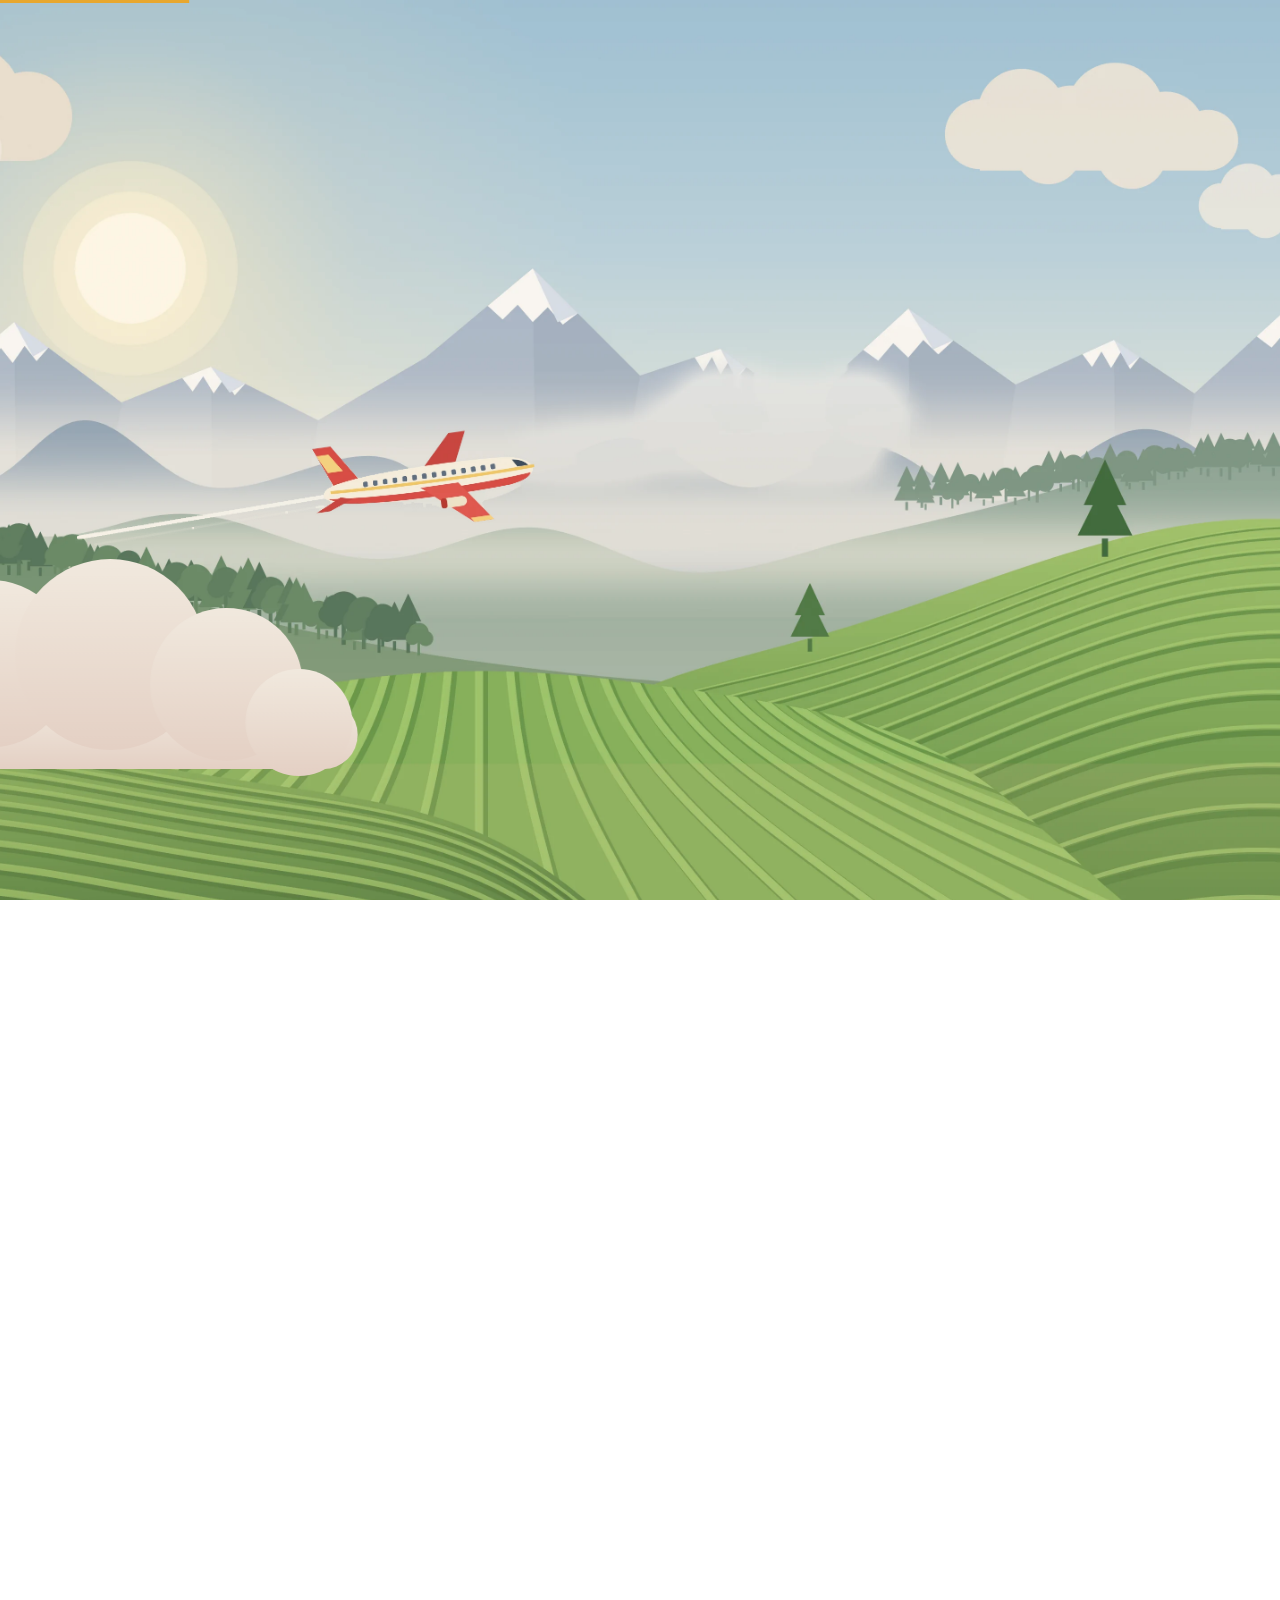
<file: index.html>
<!doctype html>
<html lang="en">
<head>
  <meta charset="utf-8">
  <title>Akash Tamang — Growth &amp; Strategy</title>
  <meta http-equiv="refresh" content="0; url=akash-portfolio-github/">
  <link rel="canonical" href="akash-portfolio-github/">
  <script>location.replace("akash-portfolio-github/" + location.hash);</script>
</head>
<body>
  <p><a href="akash-portfolio-github/">Open Akash Tamang's story →</a></p>
</body>
</html>
</file>
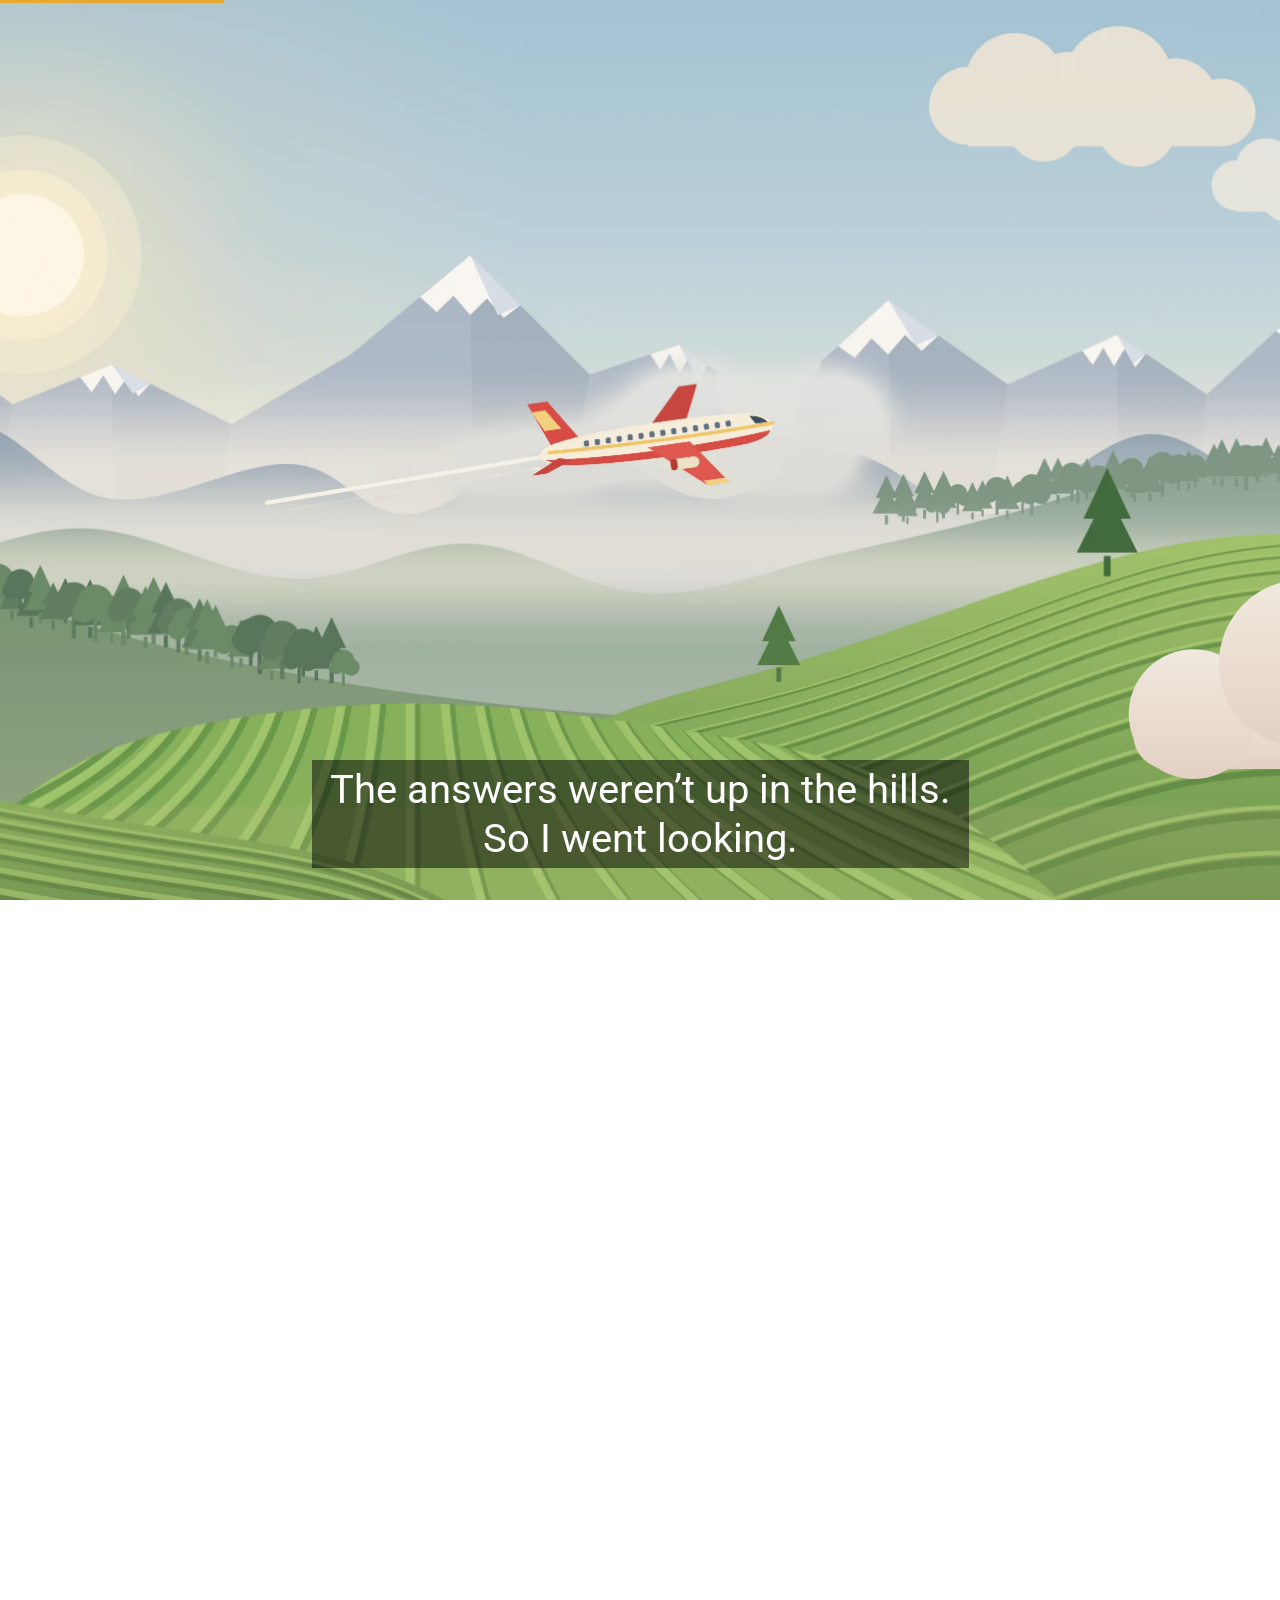
<file: akash-portfolio-github/index.html>
<!doctype html>
<html lang="en">
<head>
  <meta charset="utf-8">
  <meta name="viewport" content="width=device-width, initial-scale=1">
  <title>Akash Tamang — Growth &amp; Strategy</title>
  <meta name="description" content="Akash Tamang, Sr. Manager, Growth & Strategy. Scroll through my story.">
  <meta property="og:title" content="Akash Tamang — Growth & Strategy">
  <meta property="og:description" content="Scroll through my story.">
  <link rel="icon" href="data:image/svg+xml,%3Csvg xmlns='http://www.w3.org/2000/svg' viewBox='0 0 64 64'%3E%3Crect width='64' height='64' rx='14' fill='%23e8a72e'/%3E%3Ctext x='32' y='44' font-family='Arial' font-weight='700' font-size='34' text-anchor='middle' fill='%231d1505'%3EA%3C/text%3E%3C/svg%3E">
  <link rel="preconnect" href="https://fonts.googleapis.com">
  <link rel="preconnect" href="https://fonts.gstatic.com" crossorigin>
  <link href="https://fonts.googleapis.com/css2?family=Roboto:wght@300;400;500;700&display=swap" rel="stylesheet">
  <link rel="stylesheet" href="css/style.css">
</head>
<body>
  <div id="loader">Loading…</div>
  <div id="scenes" aria-hidden="true"></div>
  <div id="overlay"></div>
  <div id="subContainer"><p id="subtitle" class="subtitle" aria-live="polite"></p></div>
  <div id="progress"></div>
  <div id="scroll-hint">Scroll <span>↓</span></div>
  <div id="debug" hidden></div>
  <div id="video-ui">
    <button id="play-btn" type="button">⏸ Pause</button>
    <button id="sound-btn" type="button" aria-pressed="false">🔊 Tap for sound</button>
    <a id="watch-link" href="#" target="_blank" rel="noopener">▶ Full pitch on YouTube</a>
  </div>
  <div id="spacer"></div>
  <noscript><p style="padding:2rem;color:#000">This story needs JavaScript to play.</p></noscript>
  <script src="js/story.js"></script>
  <script src="js/engine.js"></script>
  <script src="js/video.js"></script>
  <script src="js/intro.js"></script>
</body>
</html>
</file>
<file: akash-portfolio-github/css/style.css>
:root {
  --ink: #fff;
  --accent: #e8a72e;
  --card: rgba(20, 18, 14, 0.72);
}

* { box-sizing: border-box; }
html, body { margin: 0; }
body {
  font-family: Roboto, system-ui, sans-serif;
  color: var(--ink);
  background: linear-gradient(45deg, #eff4f9, #48b1bf);
  background-attachment: fixed;
}

/* ---------- scenes: each is a full-screen "camera" ---------- */
#scenes {
  position: fixed;
  inset: 0;
  overflow: hidden;
  opacity: 0;
  transition: opacity 0.8s ease;
}
body.ready #scenes { opacity: 1; }

.scene { position: absolute; inset: 0; overflow: hidden; }
.stage { position: absolute; left: 50%; top: 50%; transform-origin: 50% 50%; }
.world { position: absolute; left: 0; top: 0; transform-origin: 0 0; }

.layer {
  position: absolute;
  display: block;
  max-width: none;
  transform-origin: 50% 50%;
  user-select: none;
  -webkit-user-drag: none;
}

/* blends the badge picture into the bottom of the bookshelf */
.feather-top {
  -webkit-mask-image: linear-gradient(to bottom, transparent 0, #000 70px);
  mask-image: linear-gradient(to bottom, transparent 0, #000 70px);
}

/* live shadow for the swinging ID card */
.lanyard { filter: drop-shadow(14px 10px 7px rgba(80, 45, 0, 0.28)); }

#spacer { width: 1px; }

/* ---------- subtitles (same look as the original) ---------- */
#subContainer {
  position: fixed;
  z-index: 110;
  bottom: 2rem;
  left: 0;
  display: flex;
  justify-content: center;
  width: 100%;
  padding: 0 16px;
  pointer-events: none;
}
#subContainer.top { top: 2rem; bottom: auto; }
body.portrait #subContainer { top: 2rem; bottom: auto; }

.subtitle {
  margin: 0;
  font-size: 4.4vh;
  font-weight: 400;
  line-height: 1.25;
  color: #fff;
  background: rgb(0 0 0 / 50%);
  padding: 0.5vh 2vh;
  text-align: center;
  max-width: 1100px;
  opacity: 0;
  transform: translateY(6px);
  transition: opacity 0.3s ease, transform 0.3s ease;
}
.subtitle { white-space: pre-line; /* two-line subtitles */ }
.subtitle.show { opacity: 1; transform: none; }
body.portrait .subtitle { font-size: 2.8vh; }

/* ---------- ending card ---------- */
#overlay { position: fixed; inset: 0; pointer-events: none; z-index: 100; overflow: hidden; }

/* cloud banks that sweep across the screen between outdoor scenes.
   --p goes 0 → 1: enters from the right edge, leaves past the left edge. */
.cloud, .drift {
  left: 0;
  width: auto;
  max-width: none;
  will-change: translate;
  translate: calc(100vw - var(--p, 0) * (100vw + 100%)) -50%;
}
.cloud { top: 50%; height: max(150vh, 60vw); }
.cloud.back { top: 44%; height: max(118vh, 48vw); opacity: 0.92; }
.drift { top: 20vh; height: 24vh; }
.drift.low { top: 74vh; height: 28vh; }
.contact-card {
  left: 50%;
  top: 50%;
  width: min(480px, calc(100vw - 32px));
  translate: -50% -50%;
  padding: 30px 26px;
  text-align: center;
  background: var(--card);
  backdrop-filter: blur(10px);
  -webkit-backdrop-filter: blur(10px);
  border-radius: 6px;
}
.contact-card h2 { margin: 0 0 8px; font-size: 30px; font-weight: 700; }
.contact-card p { margin: 0 0 22px; opacity: 0.85; font-weight: 300; font-size: 17px; }
.contact-card .links { display: flex; flex-wrap: wrap; gap: 10px; justify-content: center; }
.contact-card a {
  padding: 10px 20px;
  border-radius: 4px;
  background: var(--accent);
  color: #1d1505;
  font-weight: 500;
  text-decoration: none;
  transition: transform 0.15s ease, background 0.15s ease;
}
.contact-card a:hover { transform: translateY(-2px); background: #f3bb4e; }
.contact-card a:focus-visible { outline: 2px solid #fff; outline-offset: 3px; }

/* ---------- UI bits ---------- */
#progress {
  position: fixed;
  left: 0;
  top: 0;
  height: 3px;
  width: 100%;
  background: var(--accent);
  transform: scaleX(0);
  transform-origin: 0 50%;
  z-index: 130;
}

#scroll-hint {
  position: fixed;
  left: 50%;
  bottom: 22px;
  transform: translateX(-50%);
  padding: 8px 14px;
  font-size: 13px;
  letter-spacing: 0.16em;
  text-transform: uppercase;
  background: rgb(0 0 0 / 45%);
  transition: opacity 0.4s ease;
  z-index: 110;
}
#scroll-hint span { display: inline-block; animation: bob 1.4s ease-in-out infinite; }
@keyframes bob { 50% { transform: translateY(4px); } }

#loader {
  position: fixed;
  inset: 0;
  display: grid;
  place-items: center;
  color: #23414a;
  font-size: 18px;
  z-index: 200;
  transition: opacity 0.5s ease, visibility 0.5s;
}
body.ready #loader { opacity: 0; visibility: hidden; }

#debug {
  position: fixed;
  right: 12px;
  top: 12px;
  padding: 6px 10px;
  font: 12px/1.4 ui-monospace, monospace;
  background: #000a;
  z-index: 300;
}

@media (prefers-reduced-motion: reduce) {
  #scroll-hint span { animation: none; }
}

/* ---------- video on the Millet Amma monitor ---------- */
.screen { overflow: visible; pointer-events: none !important; }
.screen-skew {
  position: absolute; left: -2px; top: -2px;      /* bleeds 2px under the frame on every side */
  width: 166.3px; height: 86.5px;
  transform-origin: 0 0;
  transform: matrix(0.9532, 0.3031, 0, 1, 0, 0); /* maps onto the screen's slant */
  overflow: hidden;
  background: #000;
  opacity: 0;
  transition: opacity 0.6s ease;
}
body.video-on .screen-skew { opacity: 1; }
.screen-video {
  position: absolute; left: 0; top: -3.5px;          /* 16:9 video covering the screen */
  width: 1280px; height: 720px;                      /* real HD size so YouTube picks a sharp stream */
  transform-origin: 0 0; transform: scale(0.1299);
}
#monitor-video { width: 1280px; height: 720px; }
.screen-video video { display: block; width: 1280px; height: 720px; object-fit: cover; pointer-events: none; }
.bezel svg { display: block; }

#video-ui {
  position: fixed; right: 18px; bottom: 18px; z-index: 115;
  display: flex; gap: 8px; opacity: 0; visibility: hidden;
  transition: opacity 0.3s ease, visibility 0.3s;
}
body.video-zone #video-ui { opacity: 1; visibility: visible; }
#video-ui button, #video-ui a {
  font: 500 14px Roboto, system-ui, sans-serif; color: #fff; text-decoration: none;
  background: rgb(0 0 0 / 62%); border: 0; padding: 10px 14px; border-radius: 4px; cursor: pointer;
}
body.video-failed #video-ui button { display: none; }
body.portrait #video-ui { left: 12px; right: 12px; bottom: 14px; justify-content: center; flex-wrap: wrap; }
#sound-btn[aria-pressed="false"] { background: #e8a72e; color: #1d1505; }
#video-ui button:focus-visible, #video-ui a:focus-visible { outline: 2px solid #fff; outline-offset: 2px; }

/* ---------- first screen ---------- */
#scroll-hint { display: none; }
.intro {
  left: 0; top: 0; width: 100%; height: 100%;
  display: grid; place-items: center;
  background: linear-gradient(45deg, #e7f0f3 0%, #b4d6dd 42%, #6fb2c0 100%);
  color: #12303a;
  text-align: center;
}
.intro-inner { padding: 0 16px; display: flex; flex-direction: column; align-items: center; }
.intro-kicker {
  margin: 0 0 14px; font-size: 13px; font-weight: 500; letter-spacing: 0.32em; text-transform: uppercase;
  opacity: 0; animation: rise 0.9s 0.2s ease forwards;
}
.intro-title {
  margin: 0; font-weight: 300; line-height: 1.02; letter-spacing: -0.02em;
  font-size: clamp(38px, 10.5vw, 150px); white-space: nowrap;
  opacity: 0; animation: rise 1.1s 0.35s cubic-bezier(.2,.7,.2,1) forwards;
}
.intro-role {
  margin: 14px 0 0; font-size: clamp(16px, 2.1vw, 22px); font-weight: 400; opacity: 0;
  animation: rise 0.9s 0.6s ease forwards;
}
.intro-type {
  margin: 6vh 0 0; min-height: 2.6em; white-space: pre-line;
  font-size: clamp(20px, 2.6vw, 30px); font-weight: 300; line-height: 1.3;
}
.caret {
  display: inline-block; width: 1px; height: 1.05em; margin-left: 3px; vertical-align: -0.15em;
  background: currentColor; animation: blink 1s steps(1) infinite;
}
body.typed-done .caret { opacity: 0; animation: none; }
.mouse { margin-top: 4vh; opacity: 0; transition: opacity 0.8s ease; }
body.typed-done .mouse { opacity: 1; }
.mouse .wheel { animation: wheel 1.8s ease-in-out infinite; }
.mouse .chev { opacity: 0.25; animation: chev 1.8s ease-in-out infinite; }
.mouse .c2 { animation-delay: 0.25s; }
.wave {
  display: inline-block; transform-origin: 70% 75%;
  animation: wave 2.4s 1.2s ease-in-out infinite;
}
@keyframes wave {
  0%, 60%, 100% { transform: rotate(0deg); }
  8% { transform: rotate(16deg); } 16% { transform: rotate(-8deg); }
  24% { transform: rotate(16deg); } 32% { transform: rotate(-4deg); }
  40% { transform: rotate(12deg); } 48% { transform: rotate(0deg); }
}
@keyframes rise { from { opacity: 0; transform: translateY(18px); } to { opacity: 1; transform: none; } }
@keyframes blink { 50% { opacity: 0; } }
@keyframes wheel { 0% { transform: translateY(0); opacity: 1; } 70% { transform: translateY(12px); opacity: 0; } 100% { opacity: 0; } }
@keyframes chev { 0%, 100% { opacity: 0.2; } 40% { opacity: 1; } }
@media (prefers-reduced-motion: reduce) {
  .intro-kicker, .intro-title, .intro-role { animation: none; opacity: 1; }
  .mouse .wheel, .mouse .chev, .caret, .wave { animation: none; }
}

/* ---------- closing scene: back to the mountains ---------- */
.night-layer svg { display: block; }
.night .ridges .cl {
  stroke-dasharray: 1 1;
  /* each line starts a little after the one before it, all driven by scroll (--p) */
  stroke-dashoffset: clamp(0, calc(1 + var(--i) * 0.025 - var(--p, 0) * (1 + var(--n) * 0.025)), 1);
}
.night .moon { transform: translateY(calc(max(0, 1 - var(--p, 0) * 1.4) * 420px)); }
.quote {
  left: 0; top: 0; width: 100%; height: 100%;
  display: grid; place-items: start center; padding-top: 38vh;
}
.quote blockquote {
  margin: 0 16px; max-width: 980px; text-align: center; color: #fbf6ec;
  font-weight: 300; line-height: 1.35; font-size: clamp(20px, 2.9vw, 40px);
  text-shadow: 0 2px 18px rgba(0, 0, 0, 0.35);
}
body.portrait .quote { padding-top: 36vh; }

/* ---------- case studies ---------- */
.cases {
  left: 0; top: 0; width: 100%; height: 100%; overflow: hidden;
  background: radial-gradient(120% 90% at 80% 10%, #4a5258 0%, #36373b 55%, #2c2d30 100%);
  color: #f6f2ea; display: flex; flex-direction: column; justify-content: center;
}
.cases-head { padding: 0 8vw; margin-bottom: 4vh; }
.cases-kicker { margin: 0 0 8px; font-size: 13px; letter-spacing: .28em; text-transform: uppercase; opacity: .7; }
.cases h2 { margin: 0; font-weight: 300; font-size: clamp(30px, 4.2vw, 58px); letter-spacing: -.01em; }
.cases-track {
  display: flex; gap: clamp(16px, 2vw, 28px); width: max-content; padding: 0 8vw;
  transform: translate3d(calc(var(--p, 0) * (100vw - 100%)), 0, 0);
  will-change: transform;
}
.case {
  width: min(430px, 78vw); flex: none; background: #fff; color: #2f2f33;
  border-radius: 18px; overflow: hidden; border: 1px solid #3557d8;
  box-shadow: 0 24px 50px rgba(0,0,0,.35);
}
.case-photo { display: block; width: 100%; aspect-ratio: 900 / 382; object-fit: cover; }
.case-body { padding: 18px 22px 22px; }
.case-logo { display: block; height: 40px; max-width: 190px; width: auto; object-fit: contain; object-position: left center; }
.case h3 { margin: 12px 0 14px; font-size: clamp(16px, 1.35vw, 20px); font-weight: 600; line-height: 1.3; min-height: 2.6em; }
.case-stats { display: grid; grid-template-columns: 1fr 1fr; gap: 12px; }
.case-stats p { margin: 0; display: flex; align-items: center; gap: 10px; }
.case-stats b { color: #2451df; font-size: clamp(28px, 2.6vw, 40px); font-weight: 700; line-height: 1; }
.case-stats span { font-size: 13px; line-height: 1.25; color: #45454a; }
.cases-progress { margin: 5vh 8vw 0; height: 2px; background: rgba(255,255,255,.15); }
.cases-progress span { display: block; height: 100%; width: calc(var(--p, 0) * 100%); background: #e8a72e; }
body.portrait .cases-head { margin-bottom: 3vh; }
body.portrait .case-stats b { font-size: 26px; }
@media (max-width: 560px) {
  .case-stats p { flex-direction: column; align-items: flex-start; gap: 4px; }
  .case-body { padding: 16px 18px 18px; }
  .case h3 { min-height: 0; }
}

/* ---------- finale: the lit doorway ---------- */
.finale { left: 0; top: 0; width: 100%; height: 100%; overflow: hidden; background: #3a3b3f; color: #f6f2ea; }
.finale .room { position: absolute; inset: 0; width: 100%; height: 100%; }
.finale .door { transform-box: fill-box; transform-origin: 0% 50%; transform: scaleX(var(--p, 0)); }
.finale .door-light { opacity: var(--p, 0); }
.finale .arm { opacity: clamp(0, calc(var(--p, 0) * 4 - 3), 1); }
.finale .hand { transform-box: fill-box; transform-origin: 20% 90%; animation: wave 2.4s ease-in-out infinite; }
.finale-text {
  position: absolute; left: 8vw; top: 50%; translate: 0 -50%; max-width: min(620px, 84vw);
  opacity: clamp(0, calc(var(--p, 0) * 2.5 - 1.2), 1);
}
.finale-text h2 { margin: 0 0 14px; font-weight: 300; font-size: clamp(34px, 5vw, 72px); line-height: 1.05; letter-spacing: -.01em; }
.finale-text p { margin: 0 0 26px; font-size: clamp(16px, 1.5vw, 20px); font-weight: 300; opacity: .85; line-height: 1.5; }
.finale-text .links { display: flex; flex-wrap: wrap; gap: 12px; }
.finale-text a {
  display: inline-block; padding: 12px 18px; border-radius: 6px; text-decoration: none; font-weight: 500;
  background: #e8a72e; color: #1d1505; transition: transform .15s ease, background .15s ease;
}
.finale-text a + a { background: transparent; color: #f6f2ea; box-shadow: inset 0 0 0 1.5px rgba(246,242,234,.6); }
.finale-text a:hover { transform: translateY(-2px); }
.finale-text a:focus-visible { outline: 2px solid #fff; outline-offset: 3px; }
body.portrait .finale-text { top: auto; bottom: 8vh; translate: none; }
@media (prefers-reduced-motion: reduce) { .finale .hand { animation: none; } }

/* warm light of the office window during the dive from the Bangalore tower */
.window-glow {
  left: 0; top: 0; width: 100%; height: 100%;
  background: radial-gradient(ellipse at center, #fff3d6 0%, #ffe0a4 55%, #f7d08a 100%);
}

/* smoother drawing on phones */
body.portrait .subtitle { -webkit-backdrop-filter: none; backdrop-filter: none; background: rgb(0 0 0 / 58%); }

/* finale on phones: door at the top, text and buttons fully inside the screen */
body.portrait .finale-text {
  left: 20px; right: 20px; top: auto; bottom: max(28px, env(safe-area-inset-bottom)); translate: none; max-width: none;
}
body.portrait .finale-text h2 { font-size: clamp(30px, 9vw, 44px); }
body.portrait .finale-text p { margin-bottom: 18px; font-size: 15px; }
body.portrait .finale-text .links { flex-direction: column; align-items: stretch; gap: 10px; }
body.portrait .finale-text a { text-align: center; font-size: 15px; overflow-wrap: anywhere; }
</file>
